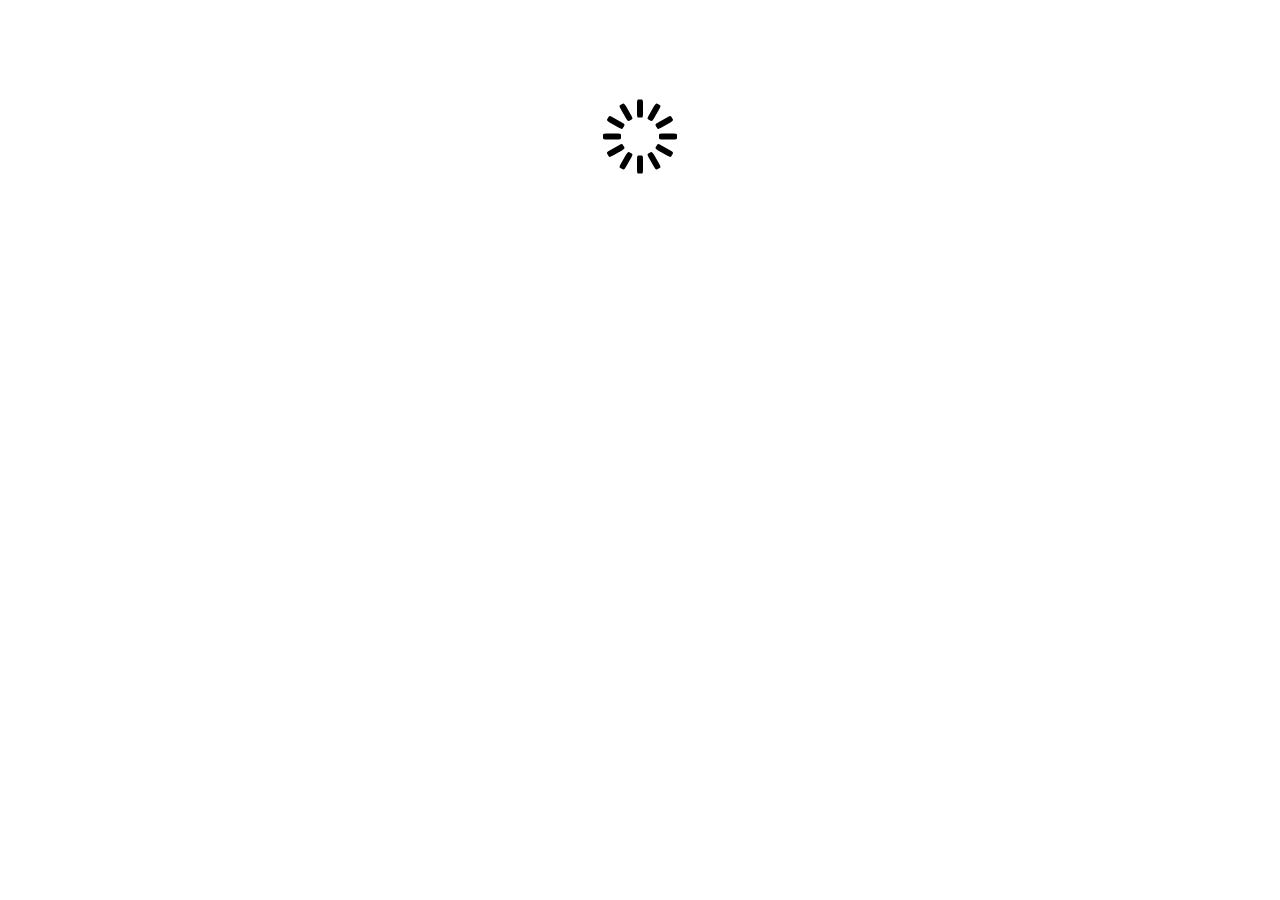
<file: index.html>
<!DOCTYPE html>
<html lang="EN">

<head>
    <meta charset="utf-8">
    <meta name="viewport" content="width=device-width, initial-scale=1, shrink-to-fit=no">
    <meta name="description" content="">
    <meta name="author" content="">

    <title>TinyPress - WordPress Plugin</title>

    <link rel="icon" type="image/png" href="assets/images/tinypress.svg"/>
    <link href="assets/css/bootstrap.min.css" rel="stylesheet">
    <link href="assets/css/style.css" rel="stylesheet">
</head>

<body class="loading">

<div class="tinypress-loader">
    <div class="tinypress-spinner">
        <div></div>
        <div></div>
        <div></div>
        <div></div>
        <div></div>
        <div></div>
        <div></div>
        <div></div>
        <div></div>
        <div></div>
        <div></div>
        <div></div>
    </div>
</div>

<div class="tinypress-extension">

    <div class="tinypress-header">
        <a href="https://tinypress.xyz?ref=inextopts" target="_blank"><img class="d-block mx-auto mb-4" src="assets/images/tinypress.svg" alt="" width="180"></a>
    </div>

    <div class="tinypress-wrap">
        <span class="tinypress-text" id="tiny-url"></span>
    </div>

    <p class="tinypress-responses mt-3 alert alert-success">Please wait...</p>

    <div class="tinypress-credit">
        <span class="credit-text">Prowdly powered by <a class="site-link" href="https://tinypress.xyz/?ref=extcreditftr" target="_blank">tinyPress</a></span>
    </div>
</div>
<script src="assets/js/jquery.min.js"></script>
<script src="assets/js/scripts.js"></script>
</body>

</html>
</file>
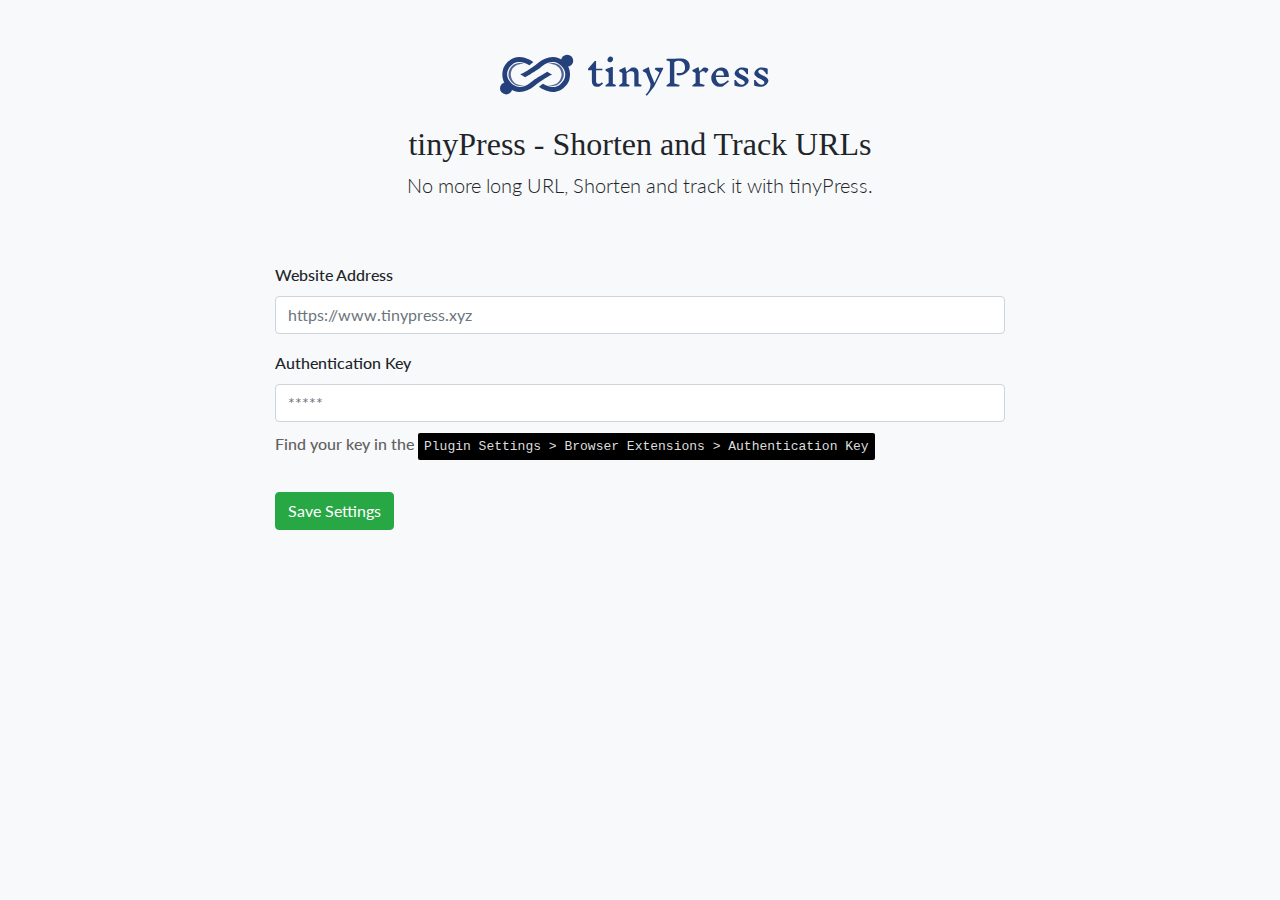
<file: options.html>
<!doctype html>
<html lang="en">
<head>
    <meta charset="utf-8">
    <meta name="viewport" content="width=device-width, initial-scale=1, shrink-to-fit=no">
    <meta name="description" content="">
    <meta name="author" content="">

    <title>TinyPress - Shorten and Track URLs</title>

    <link rel="icon" type="image/png" href="assets/images/icon-256.png"/>

    <!-- Bootstrap core CSS -->
    <link href="assets/css/bootstrap.min.css" rel="stylesheet">
    <link href="assets/css/style.css" rel="stylesheet">
</head>

<body class="bg-light">

<div class="container tinypress-settings">

    <div class="row py-5 justify-content-center text-center">
        <div class="col-md-8">
            <a href="https://tinypress.xyz?ref=inextopts" target="_blank"><img class="d-block mx-auto mb-4" src="assets/images/tinypress.svg" alt="" width="280"></a>
            <h2>tinyPress - Shorten and Track URLs</h2>
            <p class="lead">No more long URL, Shorten and track it with tinyPress.</p>
        </div>
    </div>

    <div class="row justify-content-center">
        <div class="col-md-8 order-md-1">
            <form class="needs-validation settings-form" action="" method="get">

                <div class="alert alert-success settings-notice" role="alert">Successfully saved!</div>

                <div class="mb-3">
                    <label for="tinypress_web_address">Website Address</label>
                    <input type="url" class="form-control" id="tinypress_web_address" placeholder="https://www.tinypress.xyz" value="" required>
                </div>

                <div class="mb-3">
                    <label for="tinypress_auth_key">Authentication Key</label>
                    <input type="password" class="form-control" id="tinypress_auth_key" placeholder="*****" value="" required>
                    <p class="description">Find your key in the <code>Plugin Settings > Browser Extensions > Authentication Key</code></p>
                </div>

                <button class="mt-3 btn btn-success" type="submit">Save Settings</button>

            </form>
        </div>
    </div>
</div>

<script src="assets/js/jquery.min.js"></script>
<script src="assets/js/options.js"></script>

</body>
</html>
</file>
<file: assets/css/style.css>
@import url('https://fonts.googleapis.com/css2?family=Lato:ital,wght@0,100;0,300;0,400;0,700;0,900;1,100;1,300;1,400;1,700;1,900&display=swap');

body {
    font-family: "Lato", sans-serif;
    font-style: normal;
    font-weight: 500;
    font-size: 16px;
    line-height: 26px;
}

h2 {
    font-family: 'Inknut Antiqua';
}

body.loading {
    position: relative;
    height: 280px;
}

body.loading:before {
    position: absolute;
    content: ' ';
    width: 100%;
    height: 100%;
    z-index: 99999;
    background: #ffffff;
}

body.loading .tinypress-loader {
    position: absolute;
    top: 50%;
    left: 50%;
    transform: translate(-50%, -50%);
    z-index: 999999;
}

body.loading .tinypress-loader .tinypress-spinner {
    display: inline-block;
    position: relative;
    width: 80px;
    height: 80px;
}

body.loading .tinypress-loader .tinypress-spinner div {
    transform-origin: 40px 40px;
    animation: tinypress-spinner 1.2s linear infinite;
}

body.loading .tinypress-loader .tinypress-spinner div:after {
    content: " ";
    display: block;
    position: absolute;
    top: 3px;
    left: 37px;
    width: 6px;
    height: 18px;
    border-radius: 20%;
    background: #000;
}

body.loading .tinypress-loader .tinypress-spinner div:nth-child(1) {
    transform: rotate(0deg);
    animation-delay: -1.1s;
}

body.loading .tinypress-loader .tinypress-spinner div:nth-child(2) {
    transform: rotate(30deg);
    animation-delay: -1s;
}

body.loading .tinypress-loader .tinypress-spinner div:nth-child(3) {
    transform: rotate(60deg);
    animation-delay: -0.9s;
}

body.loading .tinypress-loader .tinypress-spinner div:nth-child(4) {
    transform: rotate(90deg);
    animation-delay: -0.8s;
}

body.loading .tinypress-loader .tinypress-spinner div:nth-child(5) {
    transform: rotate(120deg);
    animation-delay: -0.7s;
}

body.loading .tinypress-loader .tinypress-spinner div:nth-child(6) {
    transform: rotate(150deg);
    animation-delay: -0.6s;
}

body.loading .tinypress-loader .tinypress-spinner div:nth-child(7) {
    transform: rotate(180deg);
    animation-delay: -0.5s;
}

body.loading .tinypress-loader .tinypress-spinner div:nth-child(8) {
    transform: rotate(210deg);
    animation-delay: -0.4s;
}

body.loading .tinypress-loader .tinypress-spinner div:nth-child(9) {
    transform: rotate(240deg);
    animation-delay: -0.3s;
}

body.loading .tinypress-loader .tinypress-spinner div:nth-child(10) {
    transform: rotate(270deg);
    animation-delay: -0.2s;
}

body.loading .tinypress-loader .tinypress-spinner div:nth-child(11) {
    transform: rotate(300deg);
    animation-delay: -0.1s;
}

body.loading .tinypress-loader .tinypress-spinner div:nth-child(12) {
    transform: rotate(330deg);
    animation-delay: 0s;
}

@keyframes tinypress-spinner {
    0% {
        opacity: 1;
    }
    100% {
        opacity: 0;
    }
}

.tinypress-extension {
    width: 320px;
    height: 280px;
    padding: 30px;
}

.tinypress-extension .tinypress-wrap {
    background: #d6ebff;
    padding: 12px 8px;
    border-radius: 5px;
    border: 1px solid #87c4ff;
    color: #2181dd;
    text-align: center;
    cursor: pointer;
    width: 100%;
    position: relative;
    display: none;
    overflow-wrap: anywhere;
    font-size: 16px;
    line-height: 24px;
    user-select: none;
}

.tinypress-extension .tinypress-wrap span.tinypress-text {

}

.tinypress-extension .tinypress-responses {
    display: none;
}

.tinypress-extension .tinypress-responses.alert {
    font-size: 14px;
    line-height: 21px;
}

.tinypress-settings .settings-notice {
    display: none;
}

.settings-form .description {
    font-size: 16px;
    line-height: 24px;
    margin-top: 10px;
    color: #616161;
}

.settings-form code {
    background: #000;
    padding: 3px 6px;
    border-radius: 2px;
    display: inline-block;
    font-size: 13px;
    line-height: 21px;
    color: #ddd;
}

.tinypress-credit {
    position: absolute;
    bottom: 0;
    left: 0;
    width: 100%;
    text-align: center;
    padding: 10px 0;
    font-size: 18px;;
}

.tinypress-credit a.site-link {
    color: #0c4a6e;
    cursor: pointer;
}
</file>
